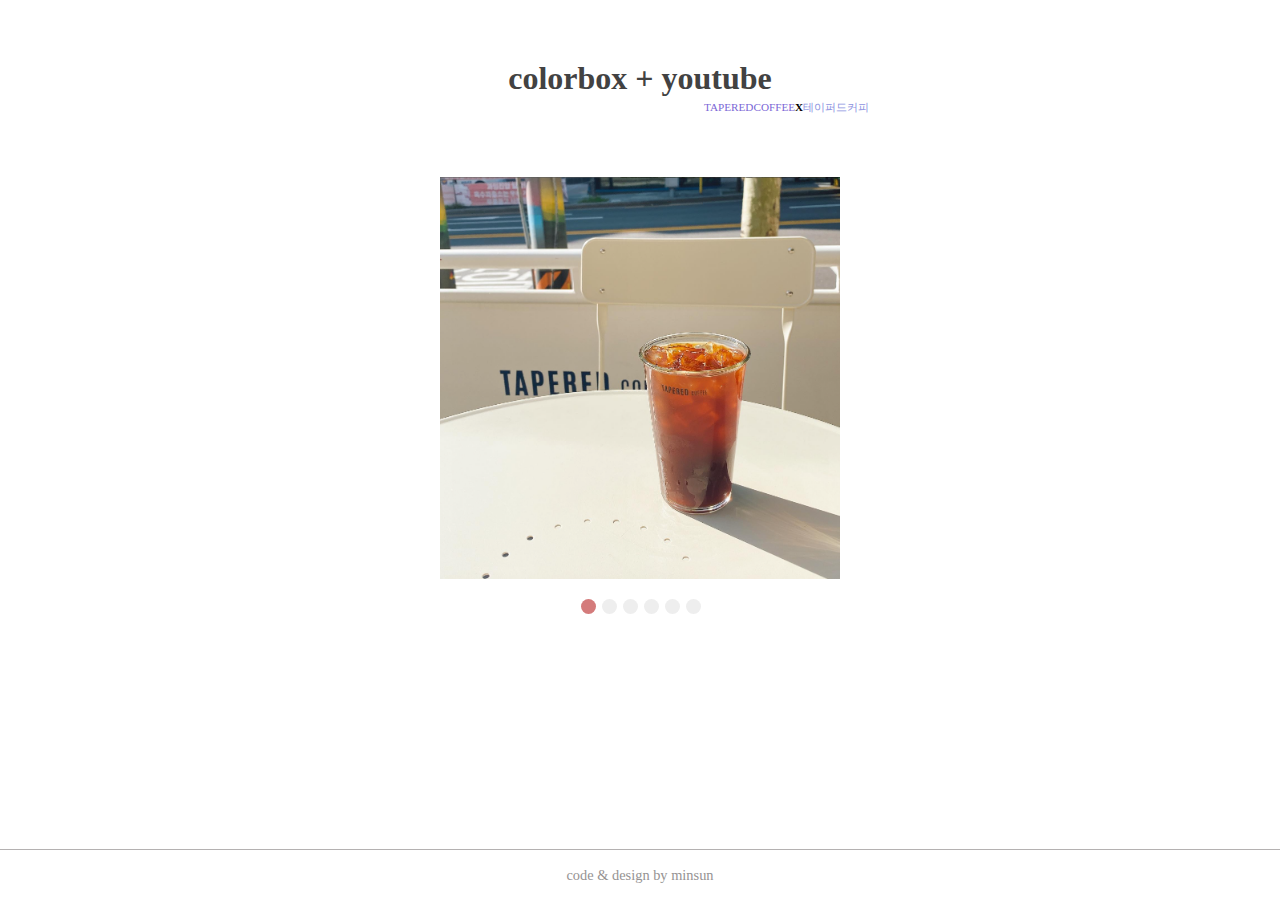
<file: slick_youtube.html>
<!DOCTYPE html>
<html lang="en">
<head>
  <meta charset="UTF-8">
  <meta http-equiv="X-UA-Compatible" content="IE=edge">
  <meta name="viewport" content="width=device-width, initial-scale=1.0">
  <title>colorbox + youtube</title>
  <link rel="stylesheet" href="css/reset.css">
  <link rel="stylesheet" href="css/colorbox_youtube.css">
  <link rel="stylesheet" href="css/colorbox.css">
  <script src="js/jquery-1.11.2.min.js"></script>
  <script src="js/jquery-ui-1.10.4.custom.min.js"></script>
  <script src="js/jquery.colorbox.js"></script>
  <script src="js/colorbox_youtube.js"></script>
</head>
<body>

    <h1>colorbox + youtube</h1>
    <p>TAPEREDCOFFEE<span>X</span><span>테이퍼드커피</span></p>
 
    <div id="slide_wrap">
      <ul id="slider">
        <a href="https://www.youtube.com/embed/lHe8XAKFqcw?rel=0" class="youtube on">
          <li><img src="img/taper1.png" alt="유튜브1"></li></a>
        <a href="https://www.youtube.com/embed/zFX40m83sik?rel=0" class="youtube">
          <li><img src="img/taper14.png" alt="유튜브2"></li></a>
        <a href="https://www.youtube.com/embed/Nbr_n_jrb1M?rel=0" class="youtube">
          <li><img src="img/taper15.png" alt="유튜브3"></li></a>
        <a href="https://www.youtube.com/embed/lHe8XAKFqcw?rel=0" class="youtube">
          <li><img src="img/taper13.png" alt="유튜브4"></li></a>
        <a href="https://www.youtube.com/embed/zFX40m83sik?rel=0" class="youtube">
          <li><img src="img/taper16.png" alt="유튜브5"></li></a>
        <a href="https://www.youtube.com/embed/Nbr_n_jrb1M?rel=0" class="youtube">
          <li><img src="img/taper19.png" alt="유튜브6"></li></a>
      </ul>
    </div>

    <div class="indicator_wrap">
      <ul class="indicator">
        <li class="on"><a href="#"></a></li>
        <li><a href="#"></a></li>
        <li><a href="#"></a></li>
        <li><a href="#"></a></li>
        <li><a href="#"></a></li>
        <li><a href="#"></a></li>
      </ul>
    </div>
 <footer>
  code &amp; design by minsun <i class="fa-solid fa-trademark"></i>
</footer>
  
</body>
</html>
</file>
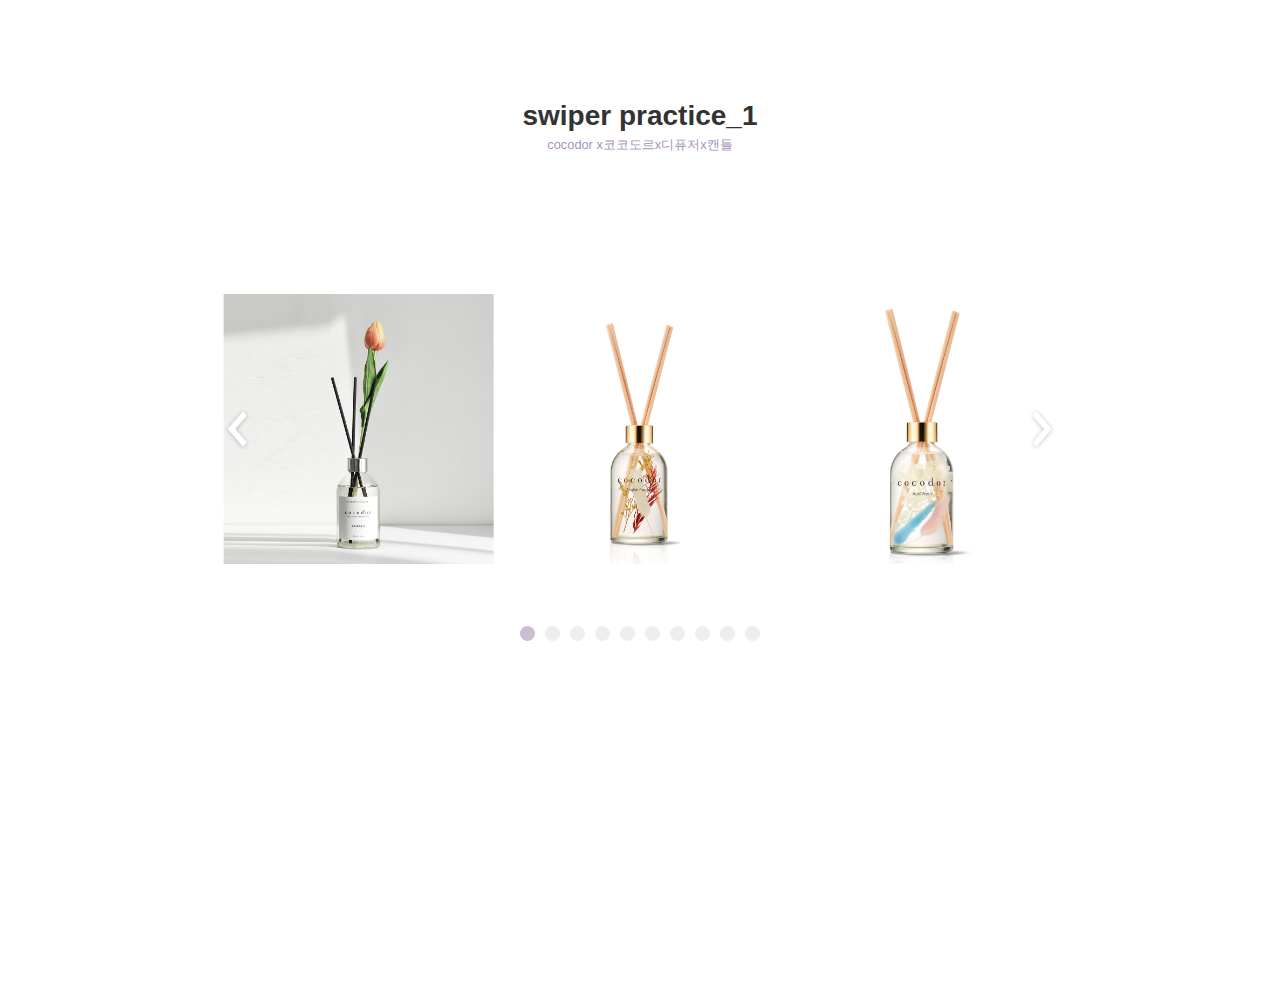
<file: swiper.html>
<!DOCTYPE html>
<html lang="en">
<head>
  <meta charset="UTF-8">
  <meta http-equiv="X-UA-Compatible" content="IE=edge">
  <meta name="viewport" content="width=device-width, initial-scale=1.0">
  <title>Javascript Bxslider Practice</title>
  <link rel="stylesheet" href="css/reset.css">
  <link rel="stylesheet" href="css/swiper_ex.css">
  <link rel="stylesheet" href="css/swiper.min.css">
  <script src="js/jquery-1.11.2.min.js"></script>
  <script src="js/swiper_ex.js"></script>
  <script src="js/swiper.min.js"></script>
  <!-- <script src="js/filter_best2.js"></script> -->

<script>
  
</script>  
<style>
  span {display: block; text-align: center;}
</style>
</head>
<body>
  <h1>swiper practice_1</h1>
  <h2>cocodor x코코도르x디퓨저x캔들</h2>
  <div class="swiper-container"> <!--prev, next 버튼을 포함, 전체를 감싸는 div-->
    <!-- <div class="bestList">
      <a href="#" class="on">*ALL</a>  
      <a href="#" class="a1">디퓨저</a>
      <a href="#" class="b1">캔들</a>
      <a href="#">Flower</a>
      <a href="#">Gift</a>
    </div> -->

    <div class="swiper-wrapper"> <!--슬라이드 내용 모두를 감싸는 div-->
      
      <div class="swiper-slide">
        <ul class="a1"> <!-- 디퓨저 : a1 -->
          <li><img src="img/coco/120ml_2(6).png" alt="img" data-list="디퓨저">
            <!-- <span>디퓨저</span><span>test</span> -->
          </li>
        </ul>
      </div>

      <div class="swiper-slide">
        <ul class="a1">
          <li><img src="img/coco/floral.png" alt="img" data-list="디퓨저">
            <!-- <span>디퓨저</span><span>test</span> -->
          </li>
        </ul>
      </div>

      <div class="swiper-slide">
        <ul class="a1">
          <li><img src="img/coco/flower2.png" alt="img" data-list="디퓨저">
            <!-- <span>디퓨저</span><span>test</span> -->
          </li>
        </ul>
      </div>

      <div class="swiper-slide">
        <ul class="a1">
          <li><img src="img/coco/white200ml2.png" alt="img" data-list="디퓨저">
            <!-- <span>디퓨저</span><span>test</span> -->
          </li>
        </ul>
      </div>

      <div class="swiper-slide">
        <ul class="a1">
          <li><img src="img/coco/sg_3.png" alt="img" data-list="디퓨저">
            <!-- <span>디퓨저</span><span>test</span> -->
          </li>
        </ul>
      </div> <!--디퓨저 5개 여기까지-->

      <div class="swiper-slide">
        <ul class="b1">
          <li><img src="img/coco/candle.png" alt="img" data-list="캔들">
            <!-- <span>캔들</span><span>test</span> -->
          </li>
        </ul>
      </div>

      <div class="swiper-slide">
        <ul class="b1">
          <li><img src="img/coco/candle_1.png" alt="img" data-list="캔들">
            <!-- <span>캔들</span><span>test</span> -->
          </li>
        </ul>
      </div>

      <div class="swiper-slide">
        <ul class="b1">
          <li><img src="img/coco/candle_2.png" alt="img" data-list="캔들">
            <!-- <span>캔들</span><span>test</span> -->
          </li>
        </ul>
      </div>

      <div class="swiper-slide">
        <ul class="b1">
          <li><img src="img/coco/candle_3.png" alt="img" data-list="캔들">
            <!-- <span>캔들</span><span>test</span> -->
          </li>
        </ul>
      </div>

      <div class="swiper-slide">
        <ul class="b1">
          <li><img src="img/coco/main3.png" alt="img" data-list="캔들">
            <!-- <span>캔들</span><span>test</span> -->
          </li>
        </ul>
      </div>

   

    </div> <!--swiper-wrapper 끝-->

  <div class="swiper-pagination"></div>
  
  <div class="swiper-button-next"></div>
  <div class="swiper-button-prev"></div>

  </div> <!--swiper-container 끝-->


</body>
</html>
</file>
<file: css/colorbox_youtube.css>
@charset "utf-8";

h1{text-align: center; margin-top:60px; color:#424242;
  position:relative;}
p {font-size:0.7rem; color:#7b67d6; position:absolute;
  top:100px; left:55%;}
p span:first-child {font-weight: bolder; color:#000;}
p span:last-child { color:#8d93df;}

#slide_wrap {margin:50px auto; width:400px; height:500px; 
            position:relative; }
#slide_wrap #slider {width:100%; height:100%;}
#slider a {width:100%; position:absolute; top:30px; left:0;
          vertical-align: middle;}
#slider a.on {Z-index:1;}
#slider a> li >img { width:100%;}

.indicator_wrap { width:30%; position:relative;  top:-98px; left:35%;
                text-align:center;}
.indicator {width:100%;}
.indicator li {display:inline-block; }
.indicator .on a {background: #d47b7b;}
.indicator li a {display:block; background:#eee; width:15px; height:15px;
                border-radius:50%; margin-left:2px;}
footer {
      position: absolute;
      width: 100%;
      
      left: 0;
      bottom: 0;
      height: 50px;
      line-height: 50px;
      border-top: 1px solid #b4b1b1;
      color: #969393;
      font-size: 0.9rem;      
      text-align: center;
      z-index: 0; }
</file>
<file: css/colorbox.css>
/*
    Colorbox Core Style:
    The following CSS is consistent between example themes and should not be altered.
*/
#colorbox, #cboxOverlay, #cboxWrapper{position:absolute; top:0; left:0; z-index:9999; overflow:hidden; -webkit-transform: translate3d(0,0,0);}
#cboxWrapper {max-width:none;}
#cboxOverlay{position:fixed; width:100%; height:100%;}
#cboxMiddleLeft, #cboxBottomLeft{clear:left;}
#cboxContent{position:relative;}
#cboxLoadedContent{overflow:auto; -webkit-overflow-scrolling: touch;}
#cboxTitle{margin:0;}
#cboxLoadingOverlay, #cboxLoadingGraphic{position:absolute; top:0; left:0; width:100%; height:100%;}
#cboxPrevious, #cboxNext, #cboxClose, #cboxSlideshow{cursor:pointer;}
.cboxPhoto{float:left; margin:auto; border:0; display:block; max-width:none; -ms-interpolation-mode:bicubic;}
.cboxIframe{width:100%; height:100%; display:block; border:0; padding:0; margin:0;}
#colorbox, #cboxContent, #cboxLoadedContent{box-sizing:content-box; -moz-box-sizing:content-box; -webkit-box-sizing:content-box;}

/* 
    User Style:
    Change the following styles to modify the appearance of Colorbox.  They are
    ordered & tabbed in a way that represents the nesting of the generated HTML.
*/
#cboxOverlay{background:#000; opacity: 0.9; filter: alpha(opacity = 90);}
#colorbox{outline:0;}
    #cboxContent{margin-top:32px; overflow:visible; background:#000;}
        .cboxIframe{background:#fff;}
        #cboxError{padding:50px; border:1px solid #ccc;}
        #cboxLoadedContent{background:#000; padding:1px;}
        #cboxLoadingGraphic{background:url(images/loading.gif) no-repeat center center;}
        #cboxLoadingOverlay{background:#000;}
        #cboxTitle{position:absolute; top:-22px; left:0; color:#000;}
        #cboxCurrent{position:absolute; top:-22px; right:205px; text-indent:-9999px;}

        /* these elements are buttons, and may need to have additional styles reset to avoid unwanted base styles */
        #cboxPrevious, #cboxNext, #cboxSlideshow, #cboxClose {border:0; padding:0; margin:0; overflow:visible; text-indent:-9999px; width:20px; height:20px; position:absolute; top:-20px; background:url(../coloboximg01/controls.png) no-repeat 0 0;}
        
		#cboxClose {z-index:9999;}
		
        /* avoid outlines on :active (mouseclick), but preserve outlines on :focus (tabbed navigating) */
        #cboxPrevious:active, #cboxNext:active, #cboxSlideshow:active, #cboxClose:active {outline:0;}

        #cboxPrevious{background-position:0px 0px; right:44px;}
        #cboxPrevious:hover{background-position:0px -25px;}
        #cboxNext{background-position:-25px 0px; right:22px;}
        #cboxNext:hover{background-position:-25px -25px;}
        #cboxClose{background-position:-50px 0px; right:0;}
/*         #cboxClose:hover{background-position:-50px -25px;} */
        .cboxSlideshow_on #cboxPrevious, .cboxSlideshow_off #cboxPrevious{right:66px;}
        .cboxSlideshow_on #cboxSlideshow{background-position:-75px -25px; right:44px;}
        .cboxSlideshow_on #cboxSlideshow:hover{background-position:-100px -25px;}
        .cboxSlideshow_off #cboxSlideshow{background-position:-100px 0px; right:44px;}
        .cboxSlideshow_off #cboxSlideshow:hover{background-position:-75px -25px;}
</file>
